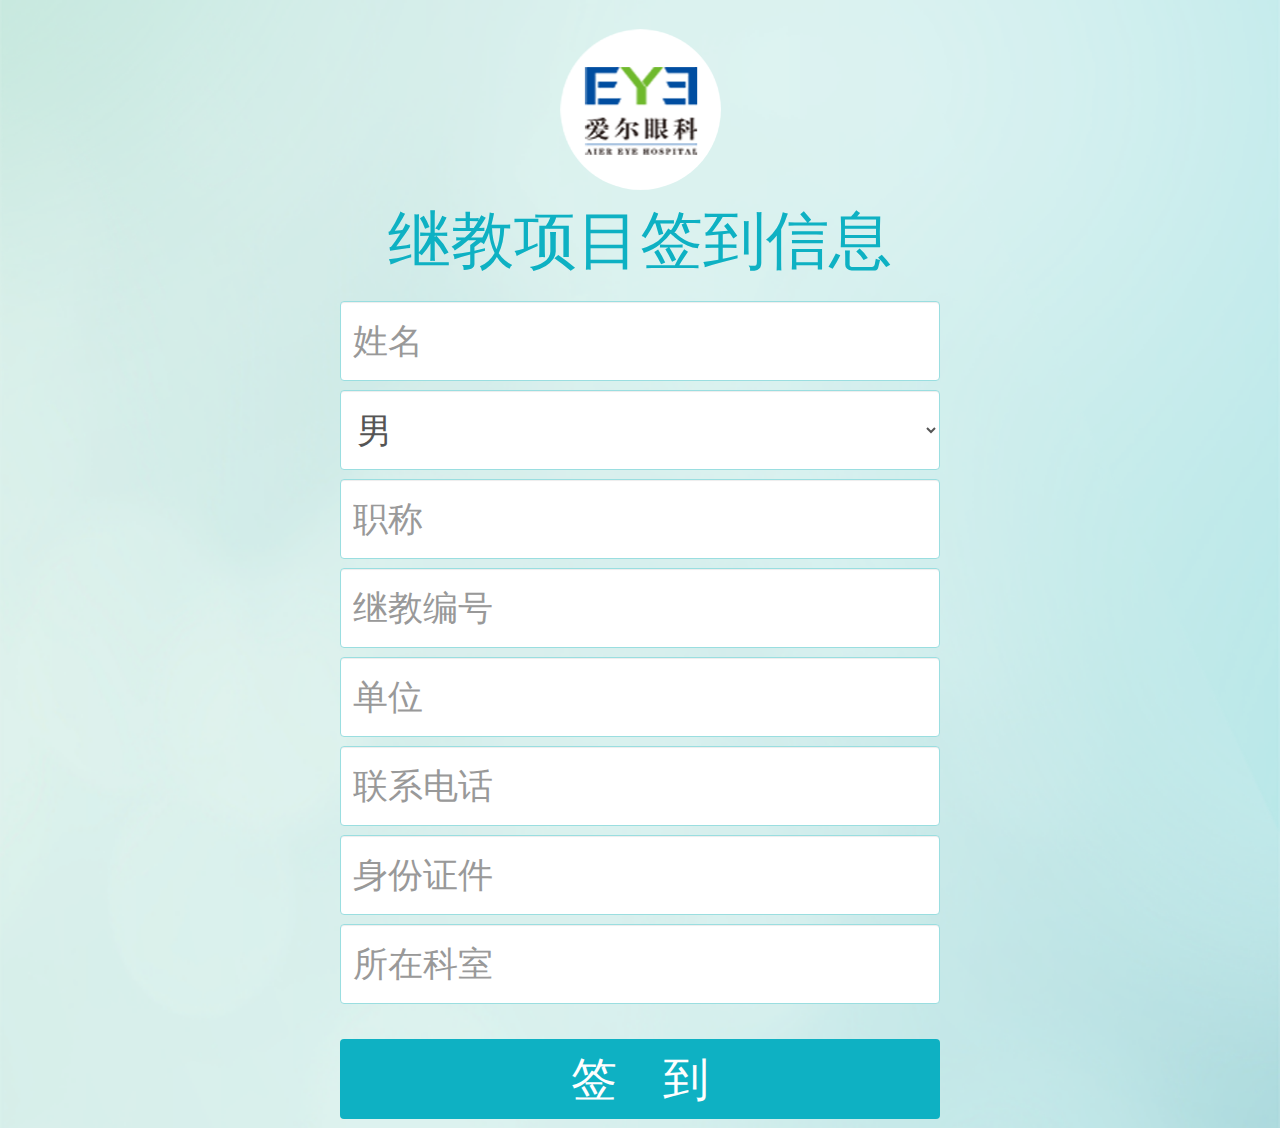
<file: index.html>
<!DOCTYPE html>
<html lang="en">
<head>
    <meta charset="utf-8">
    <meta http-equiv="X-UA-Compatible" content="IE=edge">
    <meta name="viewport" content="width=device-width, initial-scale=1">
    <!-- 上述3个meta标签*必须*放在最前面，任何其他内容都*必须*跟随其后！ -->
    <title>继教项目签到</title>

    <!-- Bootstrap -->
    <link rel="stylesheet" type="text/css" href="bootstrap.min.css">

    <!-- HTML5 shim 和 Respond.js 是为了让 IE8 支持 HTML5 元素和媒体查询（media queries）功能 -->
    <!-- 警告：通过 file:// 协议（就是直接将 html 页面拖拽到浏览器中）访问页面时 Respond.js 不起作用 -->
    <!--[if lt IE 9]-->
    <!-- <script src="https://cdn.jsdelivr.net/npm/html5shiv@3.7.3/dist/html5shiv.min.js"></script>
     <script src="https://cdn.jsdelivr.net/npm/respond.js@1.4.2/dest/respond.min.js"></script>-->
    <link rel="stylesheet" type="text/css" href="./style.css">
    <script type="text/javascript">
        (function (doc, win) {
            var docEl = doc.documentElement,
                resizeEvt = 'orientationchange' in window ? 'orientationchange' : 'resize',
                recalc = function () {
                    var clientWidth = docEl.clientWidth;
                    if (!clientWidth) return;
                    if (clientWidth >= 750) {
                        docEl.style.fontSize = '100px';
                    } else {
                        docEl.style.fontSize = 100 * (clientWidth / 750) + 'px';
                    }
                };

            if (!doc.addEventListener) return;
            win.addEventListener(resizeEvt, recalc, false);
            doc.addEventListener('DOMContentLoaded', recalc, false);
        })(document, window);
    </script>
</head>

<body>
<div class="container-fluid">
    <div class="inv-box">
        <div class="inv-img">
            <img src="./assets/logo@2x.png" alt="logo">
        </div>
        <div class="inv-title">继教项目签到信息</div>
        <div class="center-block inv-form">
            <form id="sign_in_form" class="form-horizontal">
                <div class="form-group inv-form-group">
                    <label for="Name" class="control-label sr-only">姓名</label>
                    <div class="inv-input">
                        <input type="text" class="form-control" id="Name" name="Name" placeholder="姓名">
                    </div>
                </div>
                <div class="form-group inv-form-group">
                    <label for="Gender" class="control-label sr-only">性别</label>
                    <div class="inv-input">
                        <select id="Gender" class="form-control" name="Gender">
                            <option selected>男</option>
                            <option>女</option>
                        </select>
                    </div>
                </div>
                <div class="form-group inv-form-group">
                    <label for="Job" class="control-label sr-only">职称</label>
                    <div class="inv-input">
                        <input type="text" class="form-control" id="Job" name="Job" placeholder="职称">
                    </div>
                </div>
                <div class="form-group inv-form-group">
                    <label for="Jjcode" class="control-label sr-only">继教编号</label>
                    <div class="inv-input">
                        <input id="Jjcode" type="text" class="form-control" id="Jjcode" name="Jjcode" placeholder="继教编号">
                    </div>
                </div>
                <div class="form-group inv-form-group">
                    <label for="Company" class="control-label sr-only">单位</label>
                    <div class="inv-input">
                        <input type="text" class="form-control" id="Company" name="Company" placeholder="单位">
                    </div>
                </div>
                <div class="form-group inv-form-group">
                    <label for="Phone" class="control-label sr-only">联系电话</label>
                    <div class="inv-input">
                        <input type="number" class="form-control" id="Phone" name="Phone" placeholder="联系电话">
                    </div>
                </div>
                <div class="form-group inv-form-group">
                    <label for="Cardid" class="control-label sr-only">身份证件</label>
                    <div class="inv-input">
                        <input type="text" class="form-control" id="Cardid" name="Cardid" placeholder="身份证件">
                    </div>
                </div>
                <div class="form-group inv-form-group">
                    <label for="Department" class="control-label sr-only">所在科室</label>
                    <div class="inv-input">
                        <input type="text" class="form-control" id="Department" name="Department" placeholder="所在科室">
                    </div>
                </div>
                <div class="inv-form-group">
                    <button id="SignIn" type="button"
                            class="btn btn-default center-block inv-btn">
                        签&emsp;到
                    </button>
                </div>
            </form>
        </div>
    </div>
</div>

<!-- jQuery (Bootstrap 的所有 JavaScript 插件都依赖 jQuery，所以必须放在前边) -->
<!-- 加载 Bootstrap 的所有 JavaScript 插件。你也可以根据需要只加载单个插件。 -->
<script type="text/javascript" src="./jquery-3.4.1.min.js"></script>
<script type="text/javascript" src="bootstrap.min.js"></script>
<script type="text/javascript" src="./main.js"></script>
</body>
</html>
</file>
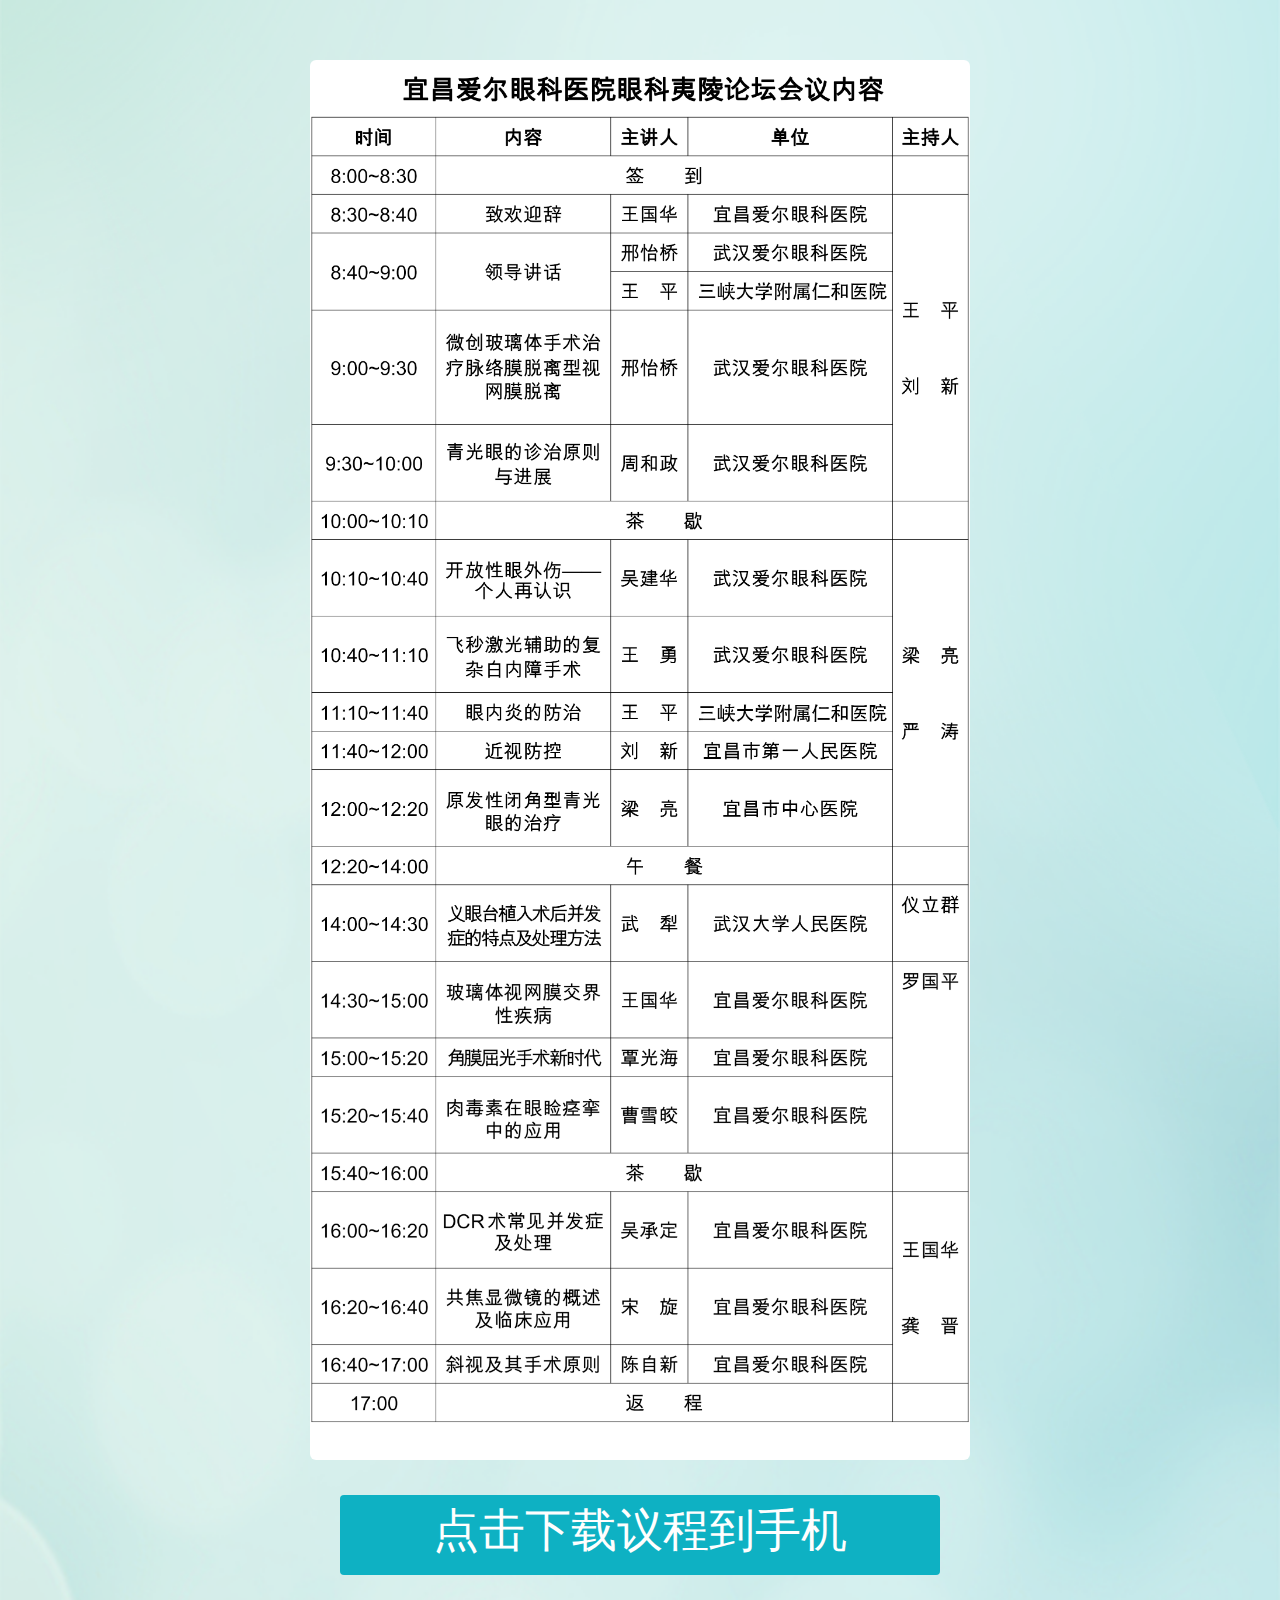
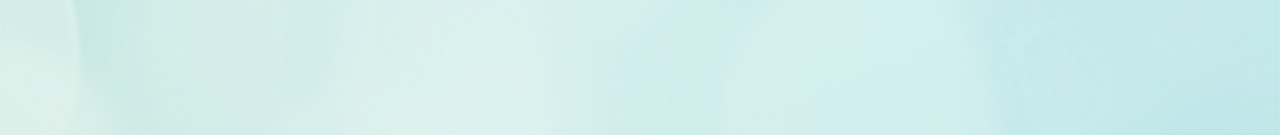
<file: chart.html>
<!DOCTYPE html>
<html lang="en">
<head>
    <meta charset="utf-8">
    <meta http-equiv="X-UA-Compatible" content="IE=edge">
    <meta name="viewport" content="width=device-width, initial-scale=1">
    <!-- 上述3个meta标签*必须*放在最前面，任何其他内容都*必须*跟随其后！ -->
    <title>继教项目签到</title>

    <!-- Bootstrap -->
    <link rel="stylesheet" type="text/css" href="bootstrap.min.css">

    <!-- HTML5 shim 和 Respond.js 是为了让 IE8 支持 HTML5 元素和媒体查询（media queries）功能 -->
    <!-- 警告：通过 file:// 协议（就是直接将 html 页面拖拽到浏览器中）访问页面时 Respond.js 不起作用 -->
    <!--[if lt IE 9]-->
    <!-- <script src="https://cdn.jsdelivr.net/npm/html5shiv@3.7.3/dist/html5shiv.min.js"></script>
     <script src="https://cdn.jsdelivr.net/npm/respond.js@1.4.2/dest/respond.min.js"></script>-->
    <link rel="stylesheet" type="text/css" href="./style.css">
    <script type="text/javascript">
        (function (doc, win) {
            var docEl = doc.documentElement,
                resizeEvt = 'orientationchange' in window ? 'orientationchange' : 'resize',
                recalc = function () {
                    var clientWidth = docEl.clientWidth;
                    if (!clientWidth) return;
                    if (clientWidth >= 750) {
                        docEl.style.fontSize = '100px';
                    } else {
                        docEl.style.fontSize = 100 * (clientWidth / 750) + 'px';
                    }
                };

            if (!doc.addEventListener) return;
            win.addEventListener(resizeEvt, recalc, false);
            doc.addEventListener('DOMContentLoaded', recalc, false);
        })(document, window);
    </script>
</head>

<body>
<div class="container-fluid" style="padding: 0.6rem 0;">
    <div class="inv-chart-img">
        <img src="./assets/chart.jpg" alt="chart" class="img-rounded">
    </div>

    <div class="inv-form-group" style="margin-bottom: 1rem;">
        <a href="./assets/chart.jpg" download="议程表"
           class="btn btn-default center-block inv-btn" style="line-height: 0.58rem;">点击下载议程到手机</a>
    </div>
</div>

<!-- jQuery (Bootstrap 的所有 JavaScript 插件都依赖 jQuery，所以必须放在前边) -->
<!-- 加载 Bootstrap 的所有 JavaScript 插件。你也可以根据需要只加载单个插件。 -->
<script type="text/javascript" src="./jquery-3.4.1.min.js"></script>
<script type="text/javascript" src="bootstrap.min.js"></script>
<script type="text/javascript" src="./main.js"></script>
</body>
</html>
</file>
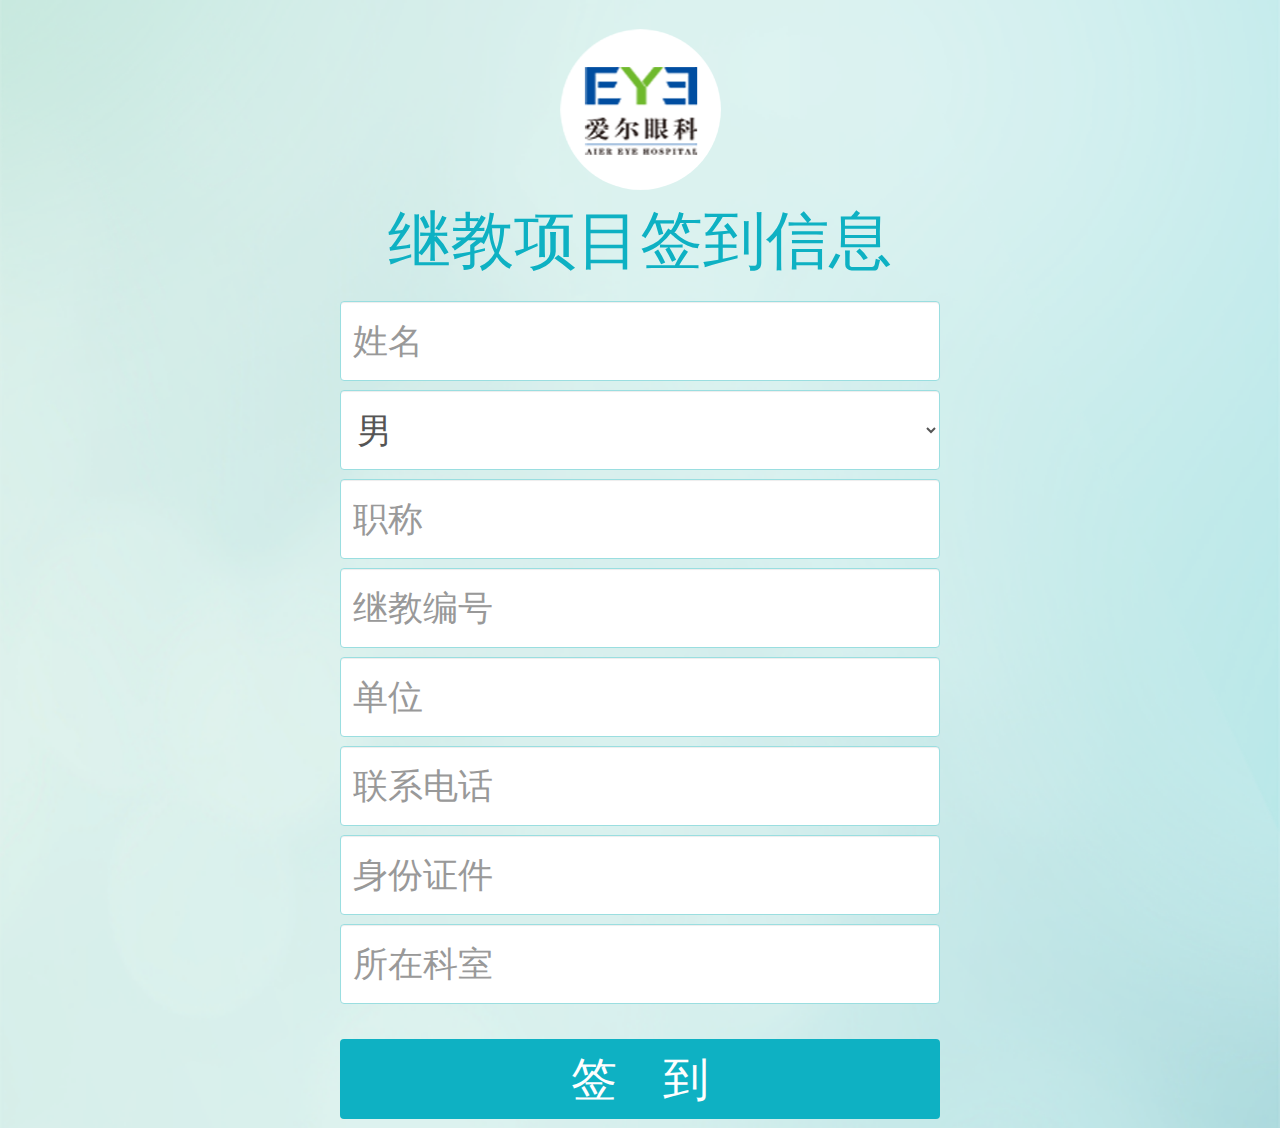
<file: invitation.html>
<!DOCTYPE html>
<html lang="en">
<head>
    <meta charset="utf-8">
    <meta http-equiv="X-UA-Compatible" content="IE=edge">
    <meta name="viewport" content="width=device-width, initial-scale=1">
    <!-- 上述3个meta标签*必须*放在最前面，任何其他内容都*必须*跟随其后！ -->
    <title>继教项目签到</title>

    <!-- Bootstrap -->
    <link rel="stylesheet" type="text/css" href="bootstrap.min.css">

    <!-- HTML5 shim 和 Respond.js 是为了让 IE8 支持 HTML5 元素和媒体查询（media queries）功能 -->
    <!-- 警告：通过 file:// 协议（就是直接将 html 页面拖拽到浏览器中）访问页面时 Respond.js 不起作用 -->
    <!--[if lt IE 9]-->
    <!-- <script src="https://cdn.jsdelivr.net/npm/html5shiv@3.7.3/dist/html5shiv.min.js"></script>
     <script src="https://cdn.jsdelivr.net/npm/respond.js@1.4.2/dest/respond.min.js"></script>-->
    <link rel="stylesheet" type="text/css" href="./style.css">
    <script type="text/javascript">
        (function (doc, win) {
            var docEl = doc.documentElement,
                resizeEvt = 'orientationchange' in window ? 'orientationchange' : 'resize',
                recalc = function () {
                    var clientWidth = docEl.clientWidth;
                    if (!clientWidth) return;
                    if (clientWidth >= 750) {
                        docEl.style.fontSize = '100px';
                    } else {
                        docEl.style.fontSize = 100 * (clientWidth / 750) + 'px';
                    }
                };

            if (!doc.addEventListener) return;
            win.addEventListener(resizeEvt, recalc, false);
            doc.addEventListener('DOMContentLoaded', recalc, false);
        })(document, window);
    </script>
</head>

<body>
<div class="container-fluid">
    <!--<div id="error"></div>-->
    <div class="inv-box">
        <div class="inv-img">
            <img src="./assets/logo@2x.png" alt="logo">
        </div>
        <div class="inv-title">继教项目签到信息</div>
        <div class="center-block inv-form">
            <!--<form id="sign_in_form"
                  class="form-horizontal"
                  action="https://active.0717aier.com/v1/activetmp/sign"
                  enctype="application/x-www-form-urlencoded"
                  method="post"
                  target="iframeContent">-->
            <form id="sign_in_form"
                  class="form-horizontal">
                <div class="form-group inv-form-group">
                    <label for="Name" class="control-label sr-only">姓名</label>
                    <div class="inv-input">
                        <input type="text" class="form-control" id="Name" name="Name" placeholder="姓名">
                    </div>
                </div>
                <div class="form-group inv-form-group">
                    <label for="Gender" class="control-label sr-only">性别</label>
                    <div class="inv-input">
                        <select id="Gender" class="form-control" name="Gender">
                            <option selected>男</option>
                            <option>女</option>
                        </select>
                    </div>
                </div>
                <div class="form-group inv-form-group">
                    <label for="Job" class="control-label sr-only">职称</label>
                    <div class="inv-input">
                        <input type="text" class="form-control" id="Job" name="Job" placeholder="职称">
                    </div>
                </div>
                <div class="form-group inv-form-group">
                    <label for="Jjcode" class="control-label sr-only">继教编号</label>
                    <div class="inv-input">
                        <input id="Jjcode" type="text" class="form-control" id="Jjcode" name="Jjcode"
                               placeholder="继教编号">
                    </div>
                </div>
                <div class="form-group inv-form-group">
                    <label for="Company" class="control-label sr-only">单位</label>
                    <div class="inv-input">
                        <input type="text" class="form-control" id="Company" name="Company" placeholder="单位">
                    </div>
                </div>
                <div class="form-group inv-form-group">
                    <label for="Phone" class="control-label sr-only">联系电话</label>
                    <div class="inv-input">
                        <input type="number" class="form-control" id="Phone" name="Phone" placeholder="联系电话">
                    </div>
                </div>
                <div class="form-group inv-form-group">
                    <label for="Cardid" class="control-label sr-only">身份证件</label>
                    <div class="inv-input">
                        <input type="text" class="form-control" id="Cardid" name="Cardid" placeholder="身份证件">
                    </div>
                </div>
                <div class="form-group inv-form-group">
                    <label for="Department" class="control-label sr-only">所在科室</label>
                    <div class="inv-input">
                        <input type="text" class="form-control" id="Department" name="Department" placeholder="所在科室">
                    </div>
                </div>
            </form>
            <div class="inv-form-group">
                <button id="SignIn" type="button"
                   class="btn btn-default center-block inv-btn">
                    签&emsp;到
                </button>
            </div>
        </div>
    </div>
</div>

<!-- jQuery (Bootstrap 的所有 JavaScript 插件都依赖 jQuery，所以必须放在前边) -->
<!-- 加载 Bootstrap 的所有 JavaScript 插件。你也可以根据需要只加载单个插件。 -->
<script type="text/javascript" src="./jquery-3.4.1.min.js"></script>
<script type="text/javascript" src="bootstrap.min.js"></script>
<script type="text/javascript" src="./main.js"></script>
</body>
</html>
</file>
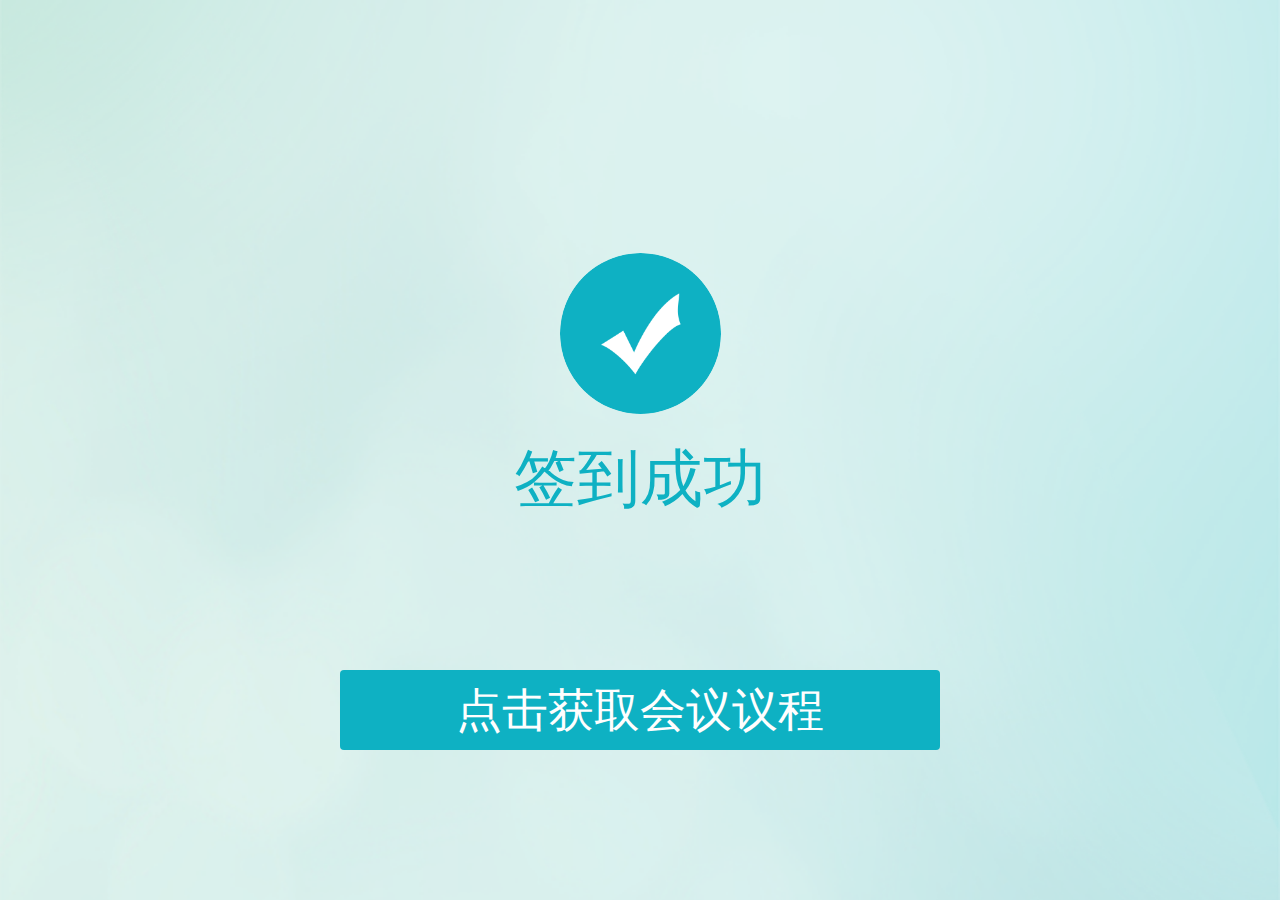
<file: success.html>
<!DOCTYPE html>
<html lang="en">
<head>
    <meta charset="utf-8">
    <meta http-equiv="X-UA-Compatible" content="IE=edge">
    <meta name="viewport" content="width=device-width, initial-scale=1">
    <!-- 上述3个meta标签*必须*放在最前面，任何其他内容都*必须*跟随其后！ -->
    <title>继教项目签到</title>

    <!-- Bootstrap -->
    <link rel="stylesheet" type="text/css" href="bootstrap.min.css">

    <!-- HTML5 shim 和 Respond.js 是为了让 IE8 支持 HTML5 元素和媒体查询（media queries）功能 -->
    <!-- 警告：通过 file:// 协议（就是直接将 html 页面拖拽到浏览器中）访问页面时 Respond.js 不起作用 -->
    <!--[if lt IE 9]-->
    <!-- <script src="https://cdn.jsdelivr.net/npm/html5shiv@3.7.3/dist/html5shiv.min.js"></script>
     <script src="https://cdn.jsdelivr.net/npm/respond.js@1.4.2/dest/respond.min.js"></script>-->
    <link rel="stylesheet" type="text/css" href="./style.css">
    <script type="text/javascript">
        (function (doc, win) {
            var docEl = doc.documentElement,
                resizeEvt = 'orientationchange' in window ? 'orientationchange' : 'resize',
                recalc = function () {
                    var clientWidth = docEl.clientWidth;
                    if (!clientWidth) return;
                    if (clientWidth >= 750) {
                        docEl.style.fontSize = '100px';
                    } else {
                        docEl.style.fontSize = 100 * (clientWidth / 750) + 'px';
                    }
                };

            if (!doc.addEventListener) return;
            win.addEventListener(resizeEvt, recalc, false);
            doc.addEventListener('DOMContentLoaded', recalc, false);
        })(document, window);
    </script>
</head>

<body style="position: relative;">
<div class="container-fluid">
    <div class="inv-img inv-success-icon">
        <img src="./assets/success@2x.png" alt="success-icon">
    </div>
    <div class="inv-success-tips">签到成功</div>

    <button id="chartBtn" type="button"
            class="btn btn-default center-block inv-btn inv-get">
        点击获取会议议程
    </button>
</div>

<!-- jQuery (Bootstrap 的所有 JavaScript 插件都依赖 jQuery，所以必须放在前边) -->
<!-- 加载 Bootstrap 的所有 JavaScript 插件。你也可以根据需要只加载单个插件。 -->
<script type="text/javascript" src="./jquery-3.4.1.min.js"></script>
<script type="text/javascript" src="bootstrap.min.js"></script>
<script type="text/javascript" src="./main.js"></script>
</body>
</html>
</file>
<file: style.css>
* {
    margin: 0;
    padding: 0
}

body {
    width: 100vw;
    height: 100vh;
    background-image: url("./assets/back@2x.png");
    background-position: left top;
    background-attachment:fixed;
    background-repeat: no-repeat;
    background-size: cover;
}

.inv-img {
    margin-top: 0.29rem;
    margin-bottom: 0.19rem;
    text-align: center;
}

.inv-img img {
    width: 1.61rem;
    height: 1.61rem;
    border-radius: 100%;
}

.inv-title {
    margin-bottom: 0.29rem;
    font-size: 0.63rem;
    line-height: 0.63rem;
    color: rgb(14, 177, 195);
    text-align: center;
}

.inv-form-group {
    margin-bottom: 0.09rem;
}

.inv-form-group .form-control:focus {
    border-color: #0eb1c3;
    box-shadow: none;
}

.inv-input {
    margin: auto;
    width: 6rem;
    height: 0.8rem;
}

.inv-input input, .inv-input select {
    height: 100%;
    border-color: #9adee0;
    font-size: 0.35rem;
    line-height: 0.35rem;
    background: #fff;
}

.inv-btn {
    margin-top: 0.35rem;
    width: 6rem;
    height: 0.8rem;
    color: rgb(255, 254, 254);
    font-size: 0.46rem;
    line-height: 0.46rem;
    background-color: #0eb1c3;
    border: none;
}

.inv-btn.active,
.inv-btn.focus,
.inv-btn:active,
.inv-btn:focus,
.inv-btn:hover,
.inv-btn.active.focus,
.inv-btn.active:focus,
.inv-btn:active:focus,
.inv-btn:active.focus,
.inv-btn.disabled.focus,
.inv-btn.disabled:focus,
.inv-btn.disabled:hover,
.inv-btn[disabled].focus,
.inv-btn[disabled]:focus,
.inv-btn[disabled]:hover {
    color: rgb(255, 254, 254);
    background-color: #0eb1c3;
    border: none;
}

.inv-get{
    position: absolute;
    bottom: 1.5rem;
    left: 0;
    right: 0;
}

.inv-success-icon {
    margin-top: 2.53rem;
}

.inv-success-tips {
    font-size: 0.63rem;
    color: rgb(14, 177, 195);
    text-align: center;
}

.inv-chart-img{
    width: 6.6rem;
    margin: auto;
    text-align: center;
}
.inv-chart-img img{
    width: 100%;
}
</file>
